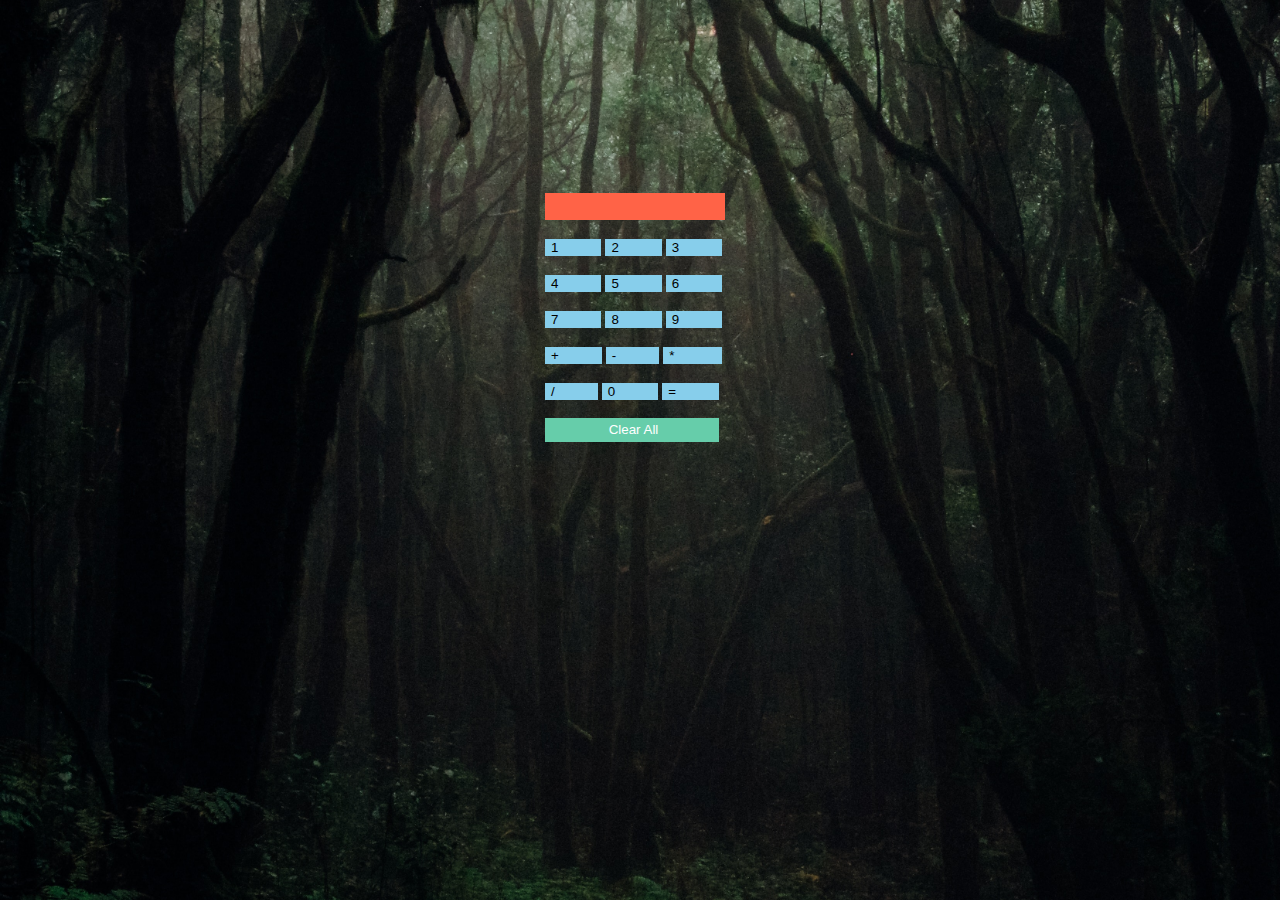
<file: index.html>
<!DOCTYPE html>
<html lang="en">
<head>
    <meta charset="UTF-8">
    <meta name="viewport" content="width=device-width, initial-scale=1.0">
    <title>Document</title>
    <link rel="stylesheet" href="style.css">
</head>
<body>

    <div class="styleform">
        <form name="form">
        <input type="text" name="answer"><br></br>
        <input type="button" value="1" onclick="form.answer.value += '1' ">
        <input type="button" value="2" onclick="form.answer.value += '2' ">
        <input type="button" value="3" onclick="form.answer.value += '3' ">
        <br></br>
        <input type="button" value="4" onclick="form.answer.value += '4' ">
        <input type="button" value="5" onclick="form.answer.value += '5' ">
        <input type="button" value="6" onclick="form.answer.value += '6' ">
        <br></br>
        <input type="button" value="7" onclick="form.answer.value += '7' ">
        <input type="button" value="8" onclick="form.answer.value += '8' ">
        <input type="button" value="9" onclick="form.answer.value += '9' ">
        <br></br>
        <input type="button" value="+" onclick="form.answer.value += '+' ">
        <input type="button" value="-" onclick="form.answer.value += '-' ">
        <input type="button" value="*" onclick="form.answer.value += '*' " id="mul">
        <br></br>

        <input type="button" value="/" onclick="form.answer.value += '/' ">
        <input type="button" value="0" onclick="form.answer.value += '0' ">
        <input type="button" value="=" onclick="form.answer.value  = eval(form.answer.value) ">
        <br></br>

        <input type="button" value="Clear All" onclick="form.answer.value='' " id="clear">
        
        </form>
    </div>
 </body>
</html>
</file>
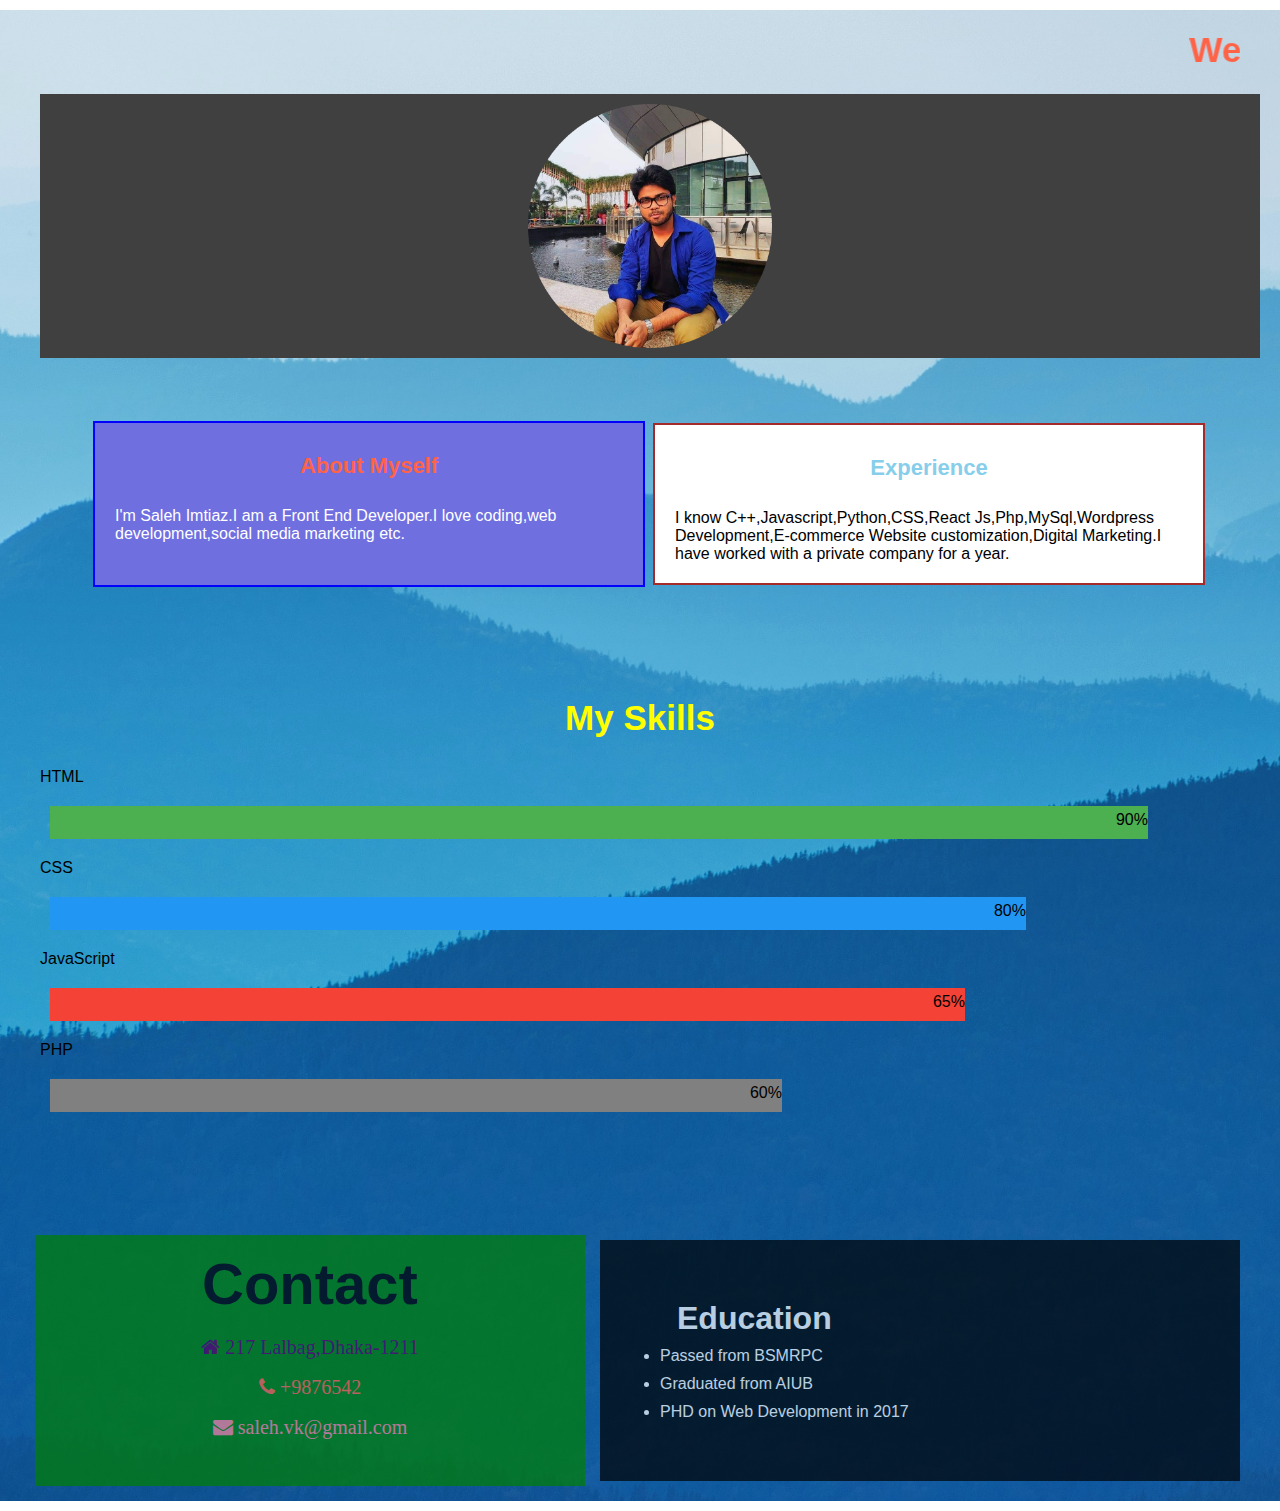
<file: about.html>
<!DOCTYPE html>
<html lang="en">
<head>
    <meta charset="UTF-8">
    <meta name="viewport" content="width=device-width, initial-scale=1.0">
    <title>About Me</title>
    <link rel="stylesheet" href="about.css">
    <link rel="stylesheet" href="https://cdnjs.cloudflare.com/ajax/libs/font-awesome/4.7.0/css/font-awesome.min.css">
 </head>
<body>
    <section class="maq">
    <marquee>Welcome to my Personal Portfolio</marquee>
    </section>

    <div class="container">
        <section class="image">
             <image src="saleh.png" alt="saleh" width="20%"> 
 
            </section>
 

            <section class="biodata">

                <section class="bio">
                    <h1>About Myself</h1><br>
                    I'm Saleh Imtiaz.I am a Front End Developer.I love coding,web development,social media marketing etc.
                </section>

                <section class="experience">
                     <h1>Experience </h1><br>
                    I know C++,Javascript,Python,CSS,React Js,Php,MySql,Wordpress Development,E-commerce Website customization,Digital Marketing.I have worked with a private company for a year.
                </section>
            </section>
             <br>
                
             
           <div class="text">
            <h1>My Skills</h1>
           </div> 

            <p>HTML</p>
            <section class="container1">
              <section class="skills html">90%</section>
              </section>
            
            <p>CSS</p>
            <section class="container1">
              <section class="skills css">80%</section>
              </section>
            
            <p>JavaScript</p>
            <section class="container1">
              <section class="skills js">65%</section>
              </section>
            
            <p>PHP</p>
            <section class="container1">
              <section class="skills php">60%</section>
              </section><br>

              <section class="contact">
                  <section class="info">
                     

                <h1>Contact</h1>
                <i class="fa fa-home" style="font-size:20px;color:rgb(86, 0, 94)"> 217 Lalbag,Dhaka-1211</i><br>
                <i class="fa fa-phone" style="font-size:20px;color:tomato"> +9876542</i><br>
                <i class="fa fa-envelope" style="font-size:20px;color:rgb(247, 133, 152)"> saleh.vk@gmail.com</i>
                
              
              </section>
              <section class="education">
                           <h1>Education</h1>
                         <li>Passed from BSMRPC</li>
                         <li>Graduated from AIUB</li>
                         <li>PHD on Web Development in 2017</li>
               </section>
              </section>
              </section>
                

         
         
        
 </body>
</html>
</file>
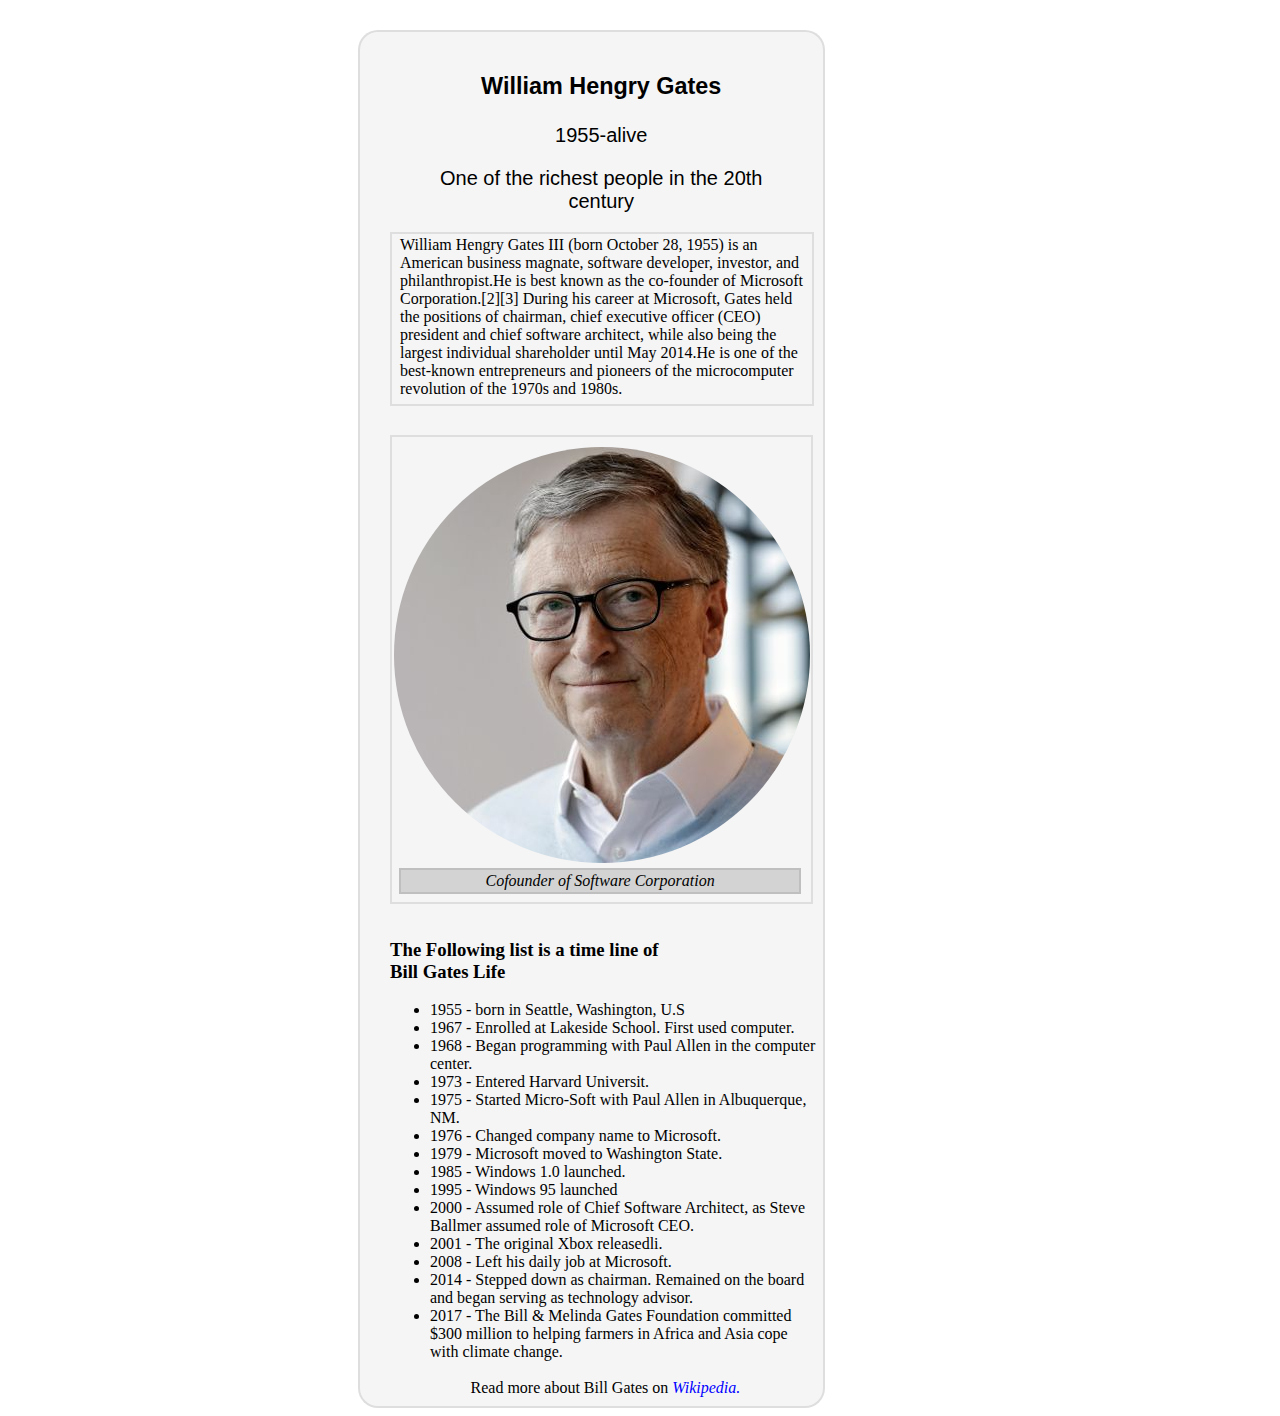
<file: gym.html>
<!DOCTYPE html>
<html lang="en">
<head>
    <meta charset="UTF-8">
    <meta name="viewport" content="width=device-width, initial-scale=1.0">
    <title>My Tribute Page to Bill Gates</title>
    <link rel="stylesheet" href="salezz.css">
</head>
<body>
    <div class="container">
        <div class="header">
            <h3> William Hengry Gates</h3>
            <p>1955-alive</p>
            One of the richest people in the 20th<br> century
       </div>
          <div class="box">
          <p>William Hengry Gates III (born October 28, 1955) is an<br> American business magnate, software developer, investor, and<br> philanthropist.He is best known as the co-founder of Microsoft<br> Corporation.[2][3] During his career at Microsoft, Gates held<br> the positions of chairman, chief executive officer (CEO)<br> president and chief software architect, while also being the<br> largest individual shareholder until May 2014.He is one of the<br> best-known entrepreneurs and pioneers of the microcomputer<br> revolution of the 1970s and 1980s.</p>  
            </div>
            
        <div class="box1">
            <img src="BillGates1.jpg" alt="">
               <p>Cofounder of Software Corporation</p>
        </div>

               <div class="text">
               <h3> The Following list is a time line of<br> Bill Gates Life</h3>
               <ul class="b">
              <li>1955 - born in Seattle, Washington, U.S</li>
              <li>1967 - Enrolled at Lakeside School. First used computer.</li>
              <li>1968 - Began programming with Paul Allen in the computer<br> center.</li>
              <li>1973 - Entered Harvard Universit.</li>
              <li>1975 - Started Micro-Soft with Paul Allen in Albuquerque,<br>NM.</li>
              <li>1976 - Changed company name to Microsoft.</li>
              <li>1979 - Microsoft moved to Washington State.</li>
              <li>1985 - Windows 1.0 launched.</li>
              <li>1995 - Windows 95 launched</li>
              <li>2000 - Assumed role of Chief Software Architect, as Steve<br> Ballmer assumed role of Microsoft CEO.</li>
              <li>2001 - The original Xbox releasedli.</li>
              <li>2008 - Left his daily job at Microsoft.</li>
              <li>2014 - Stepped down as chairman. Remained on the board<br> and began serving as technology advisor.</li>
              <li>2017 - The Bill & Melinda Gates Foundation committed<br> $300 million to helping farmers in Africa and Asia cope<br> with climate change.</li>
               <br>
               <div class="text2">
              Read more about Bill Gates on <span>Wikipedia.</span>
            </div>

             
      
        
</body>
</html>
</file>
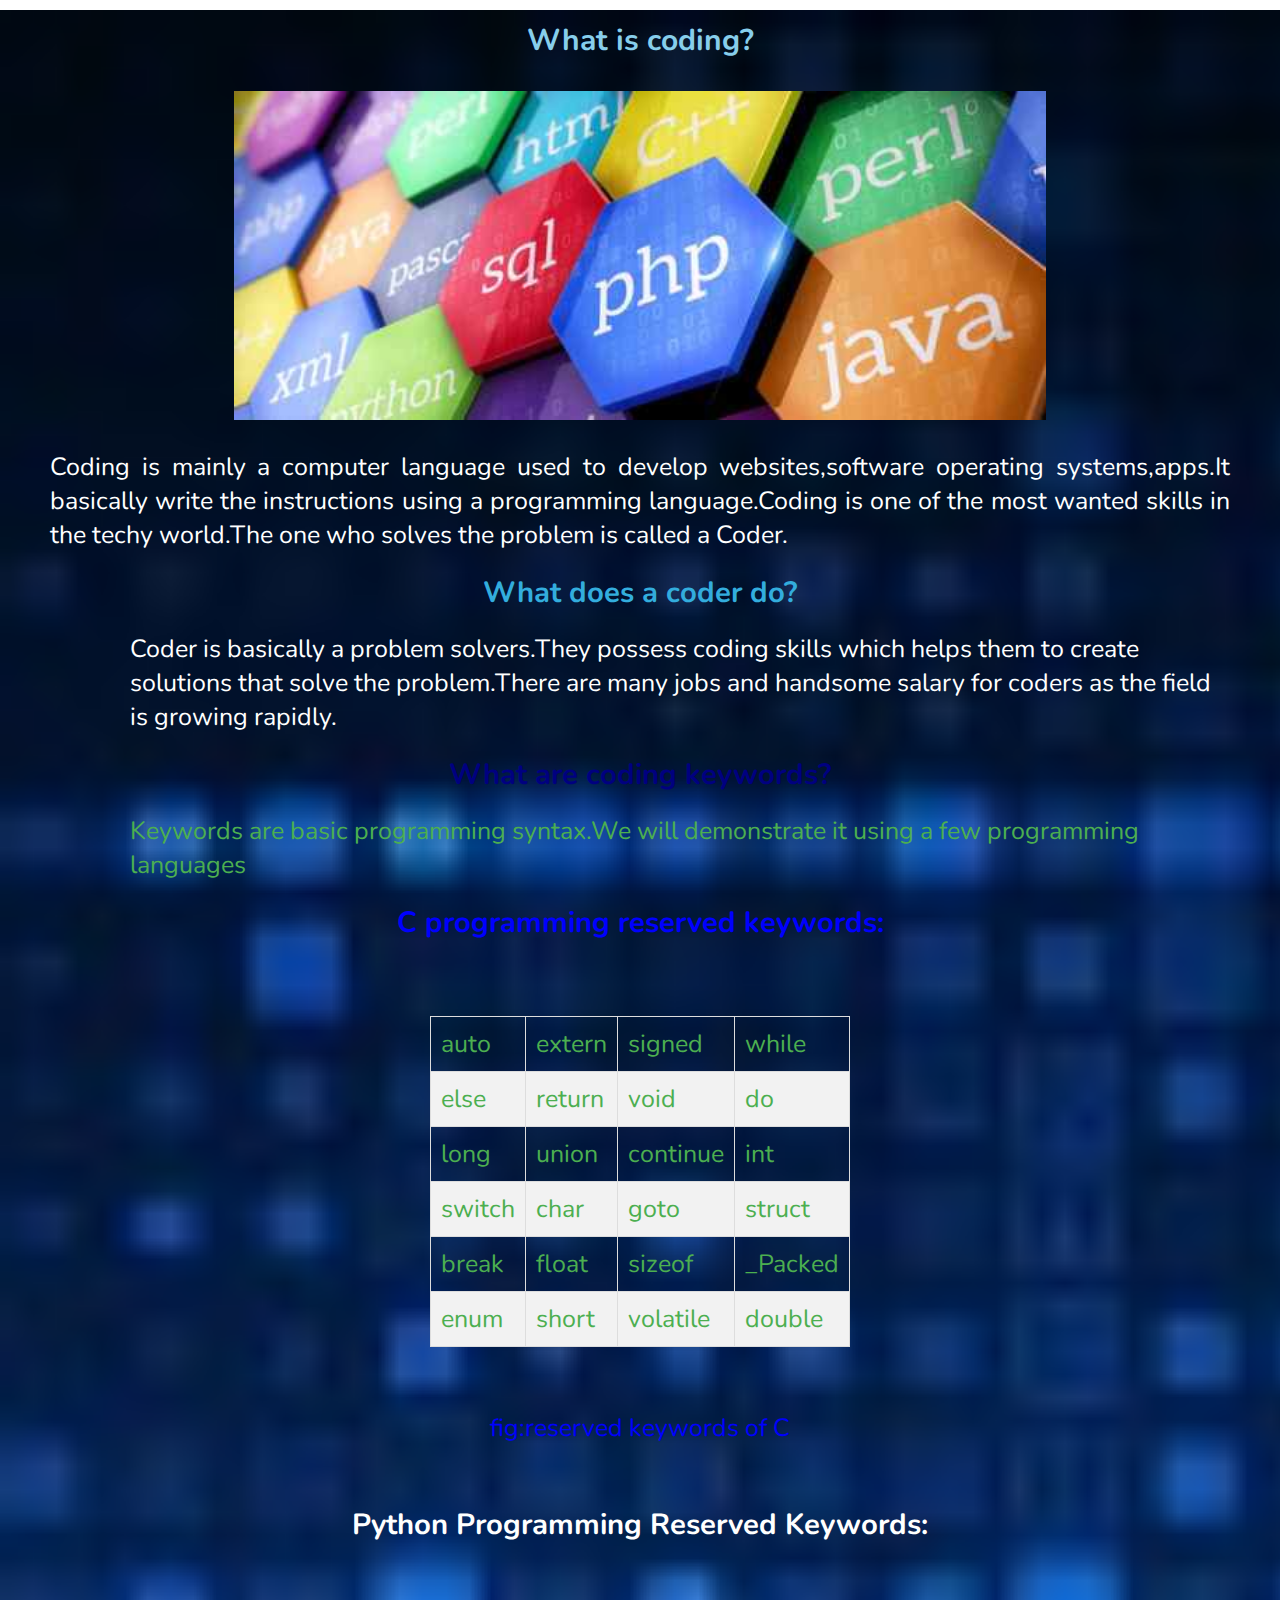
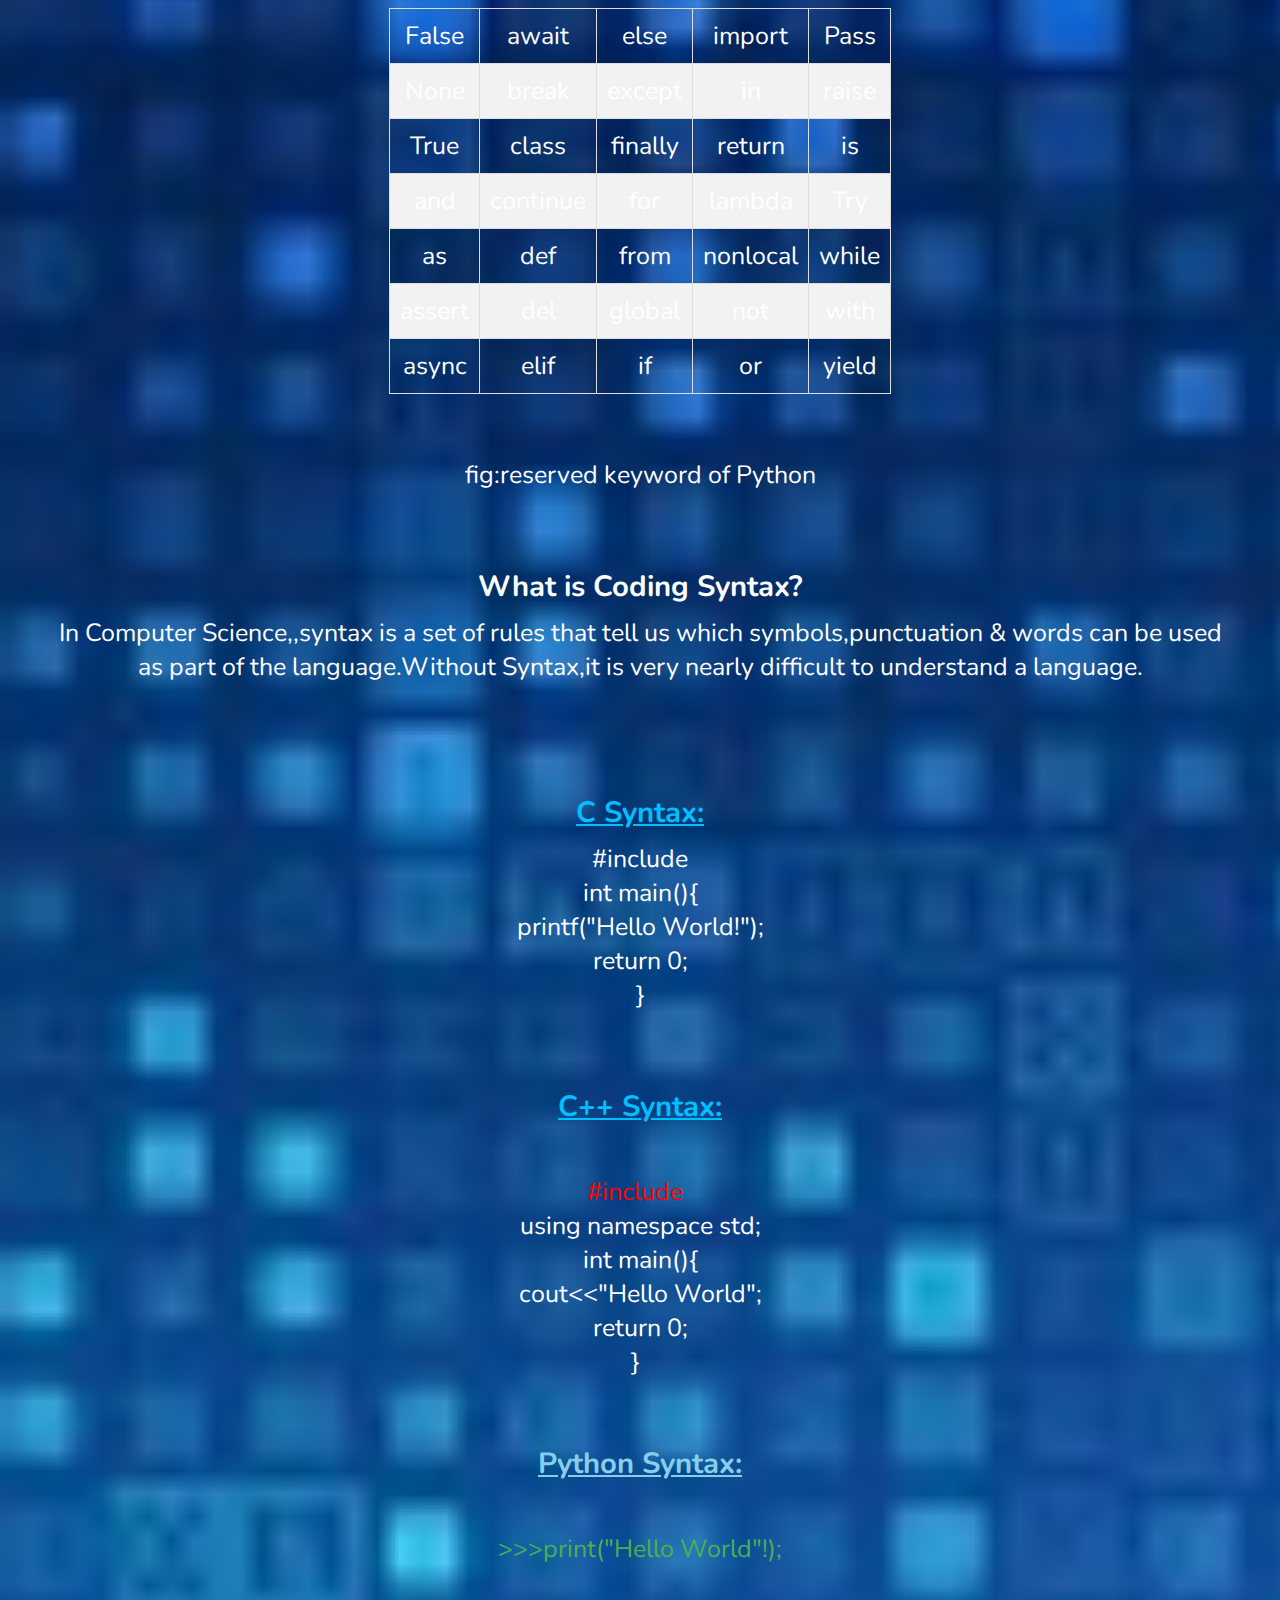
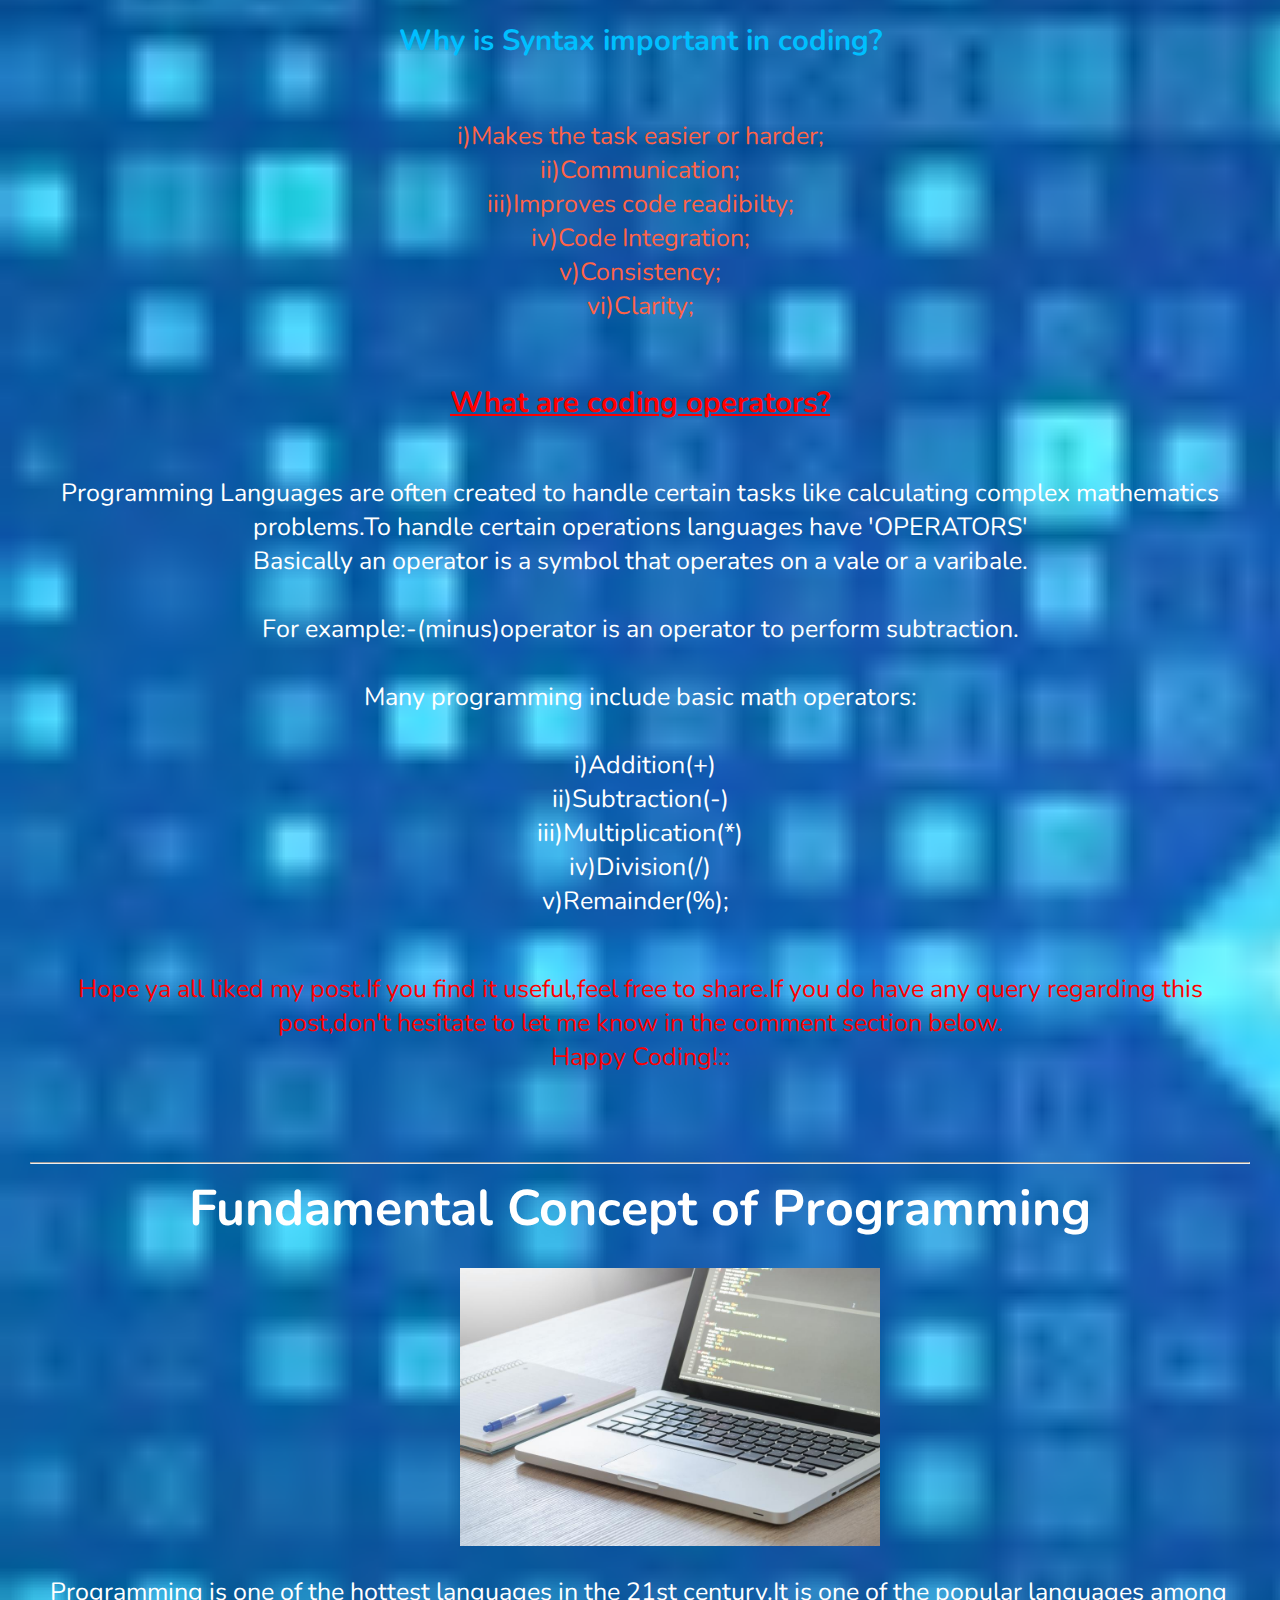
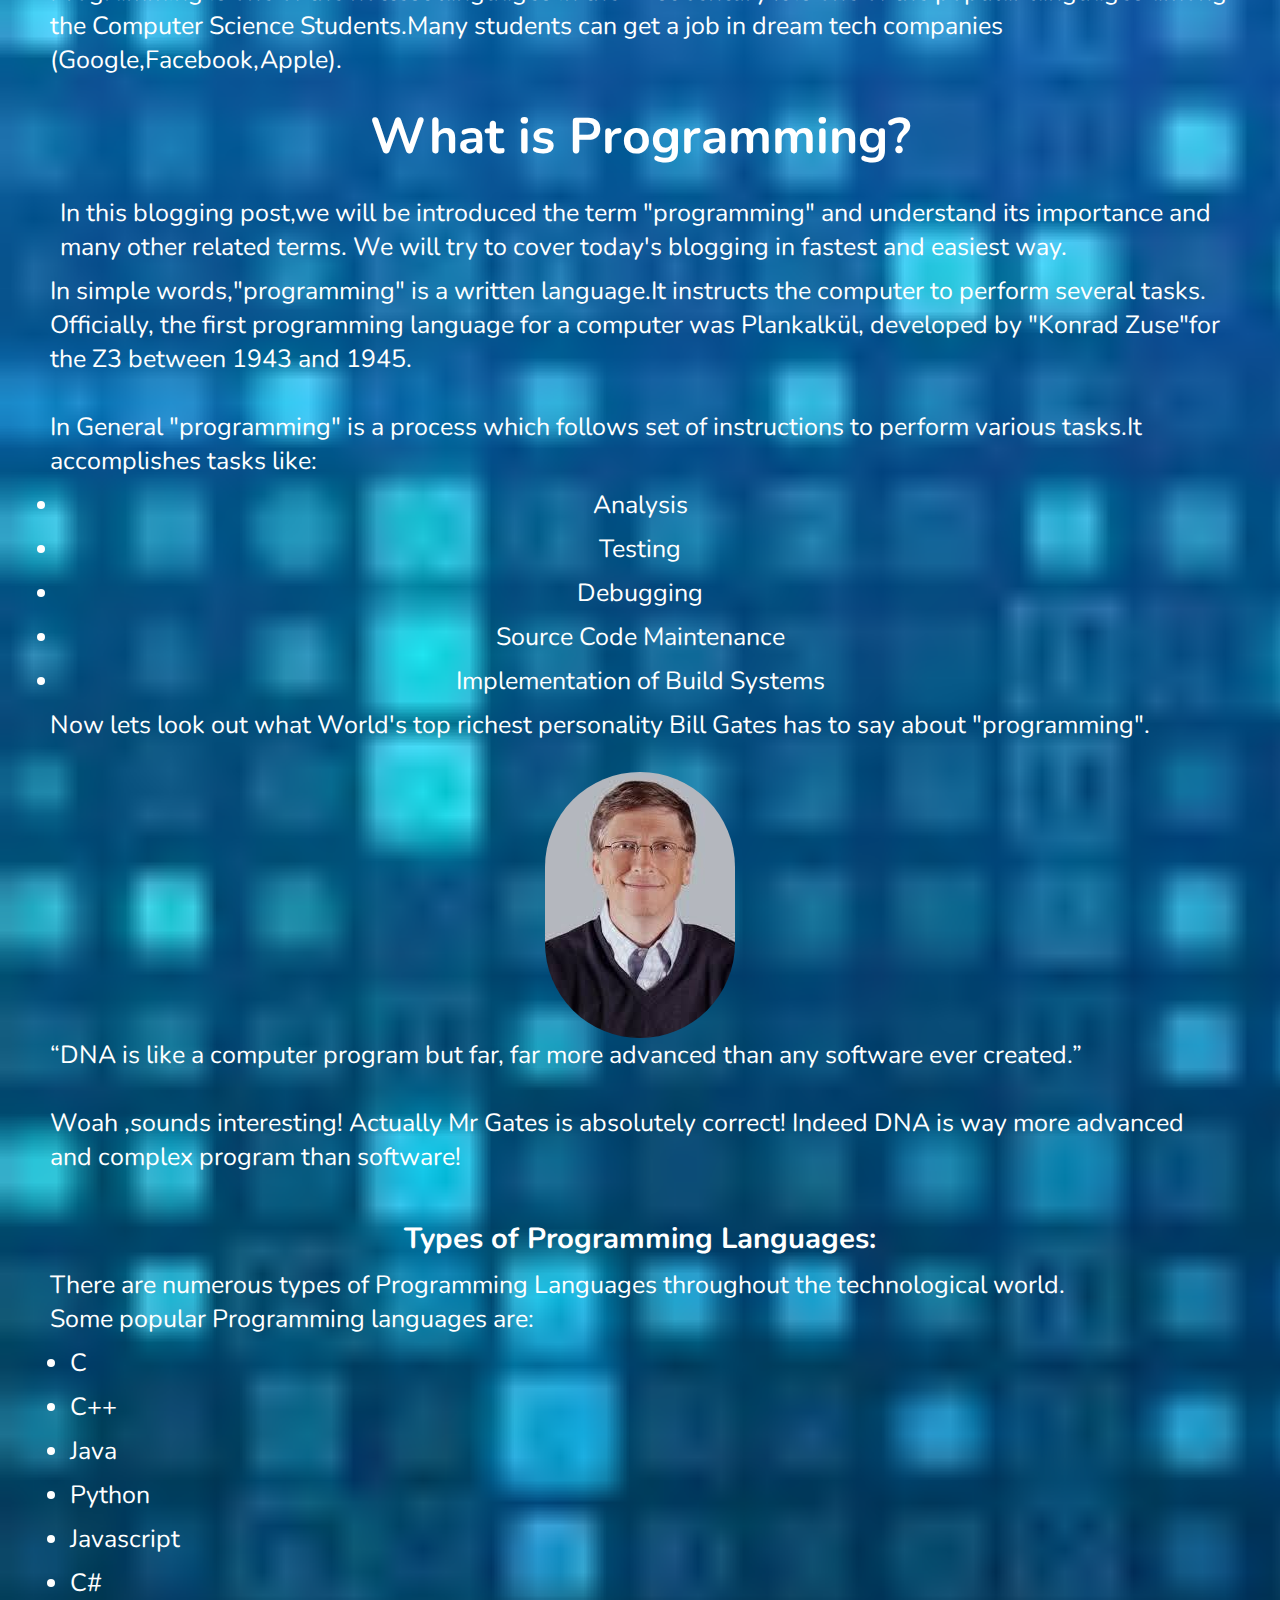
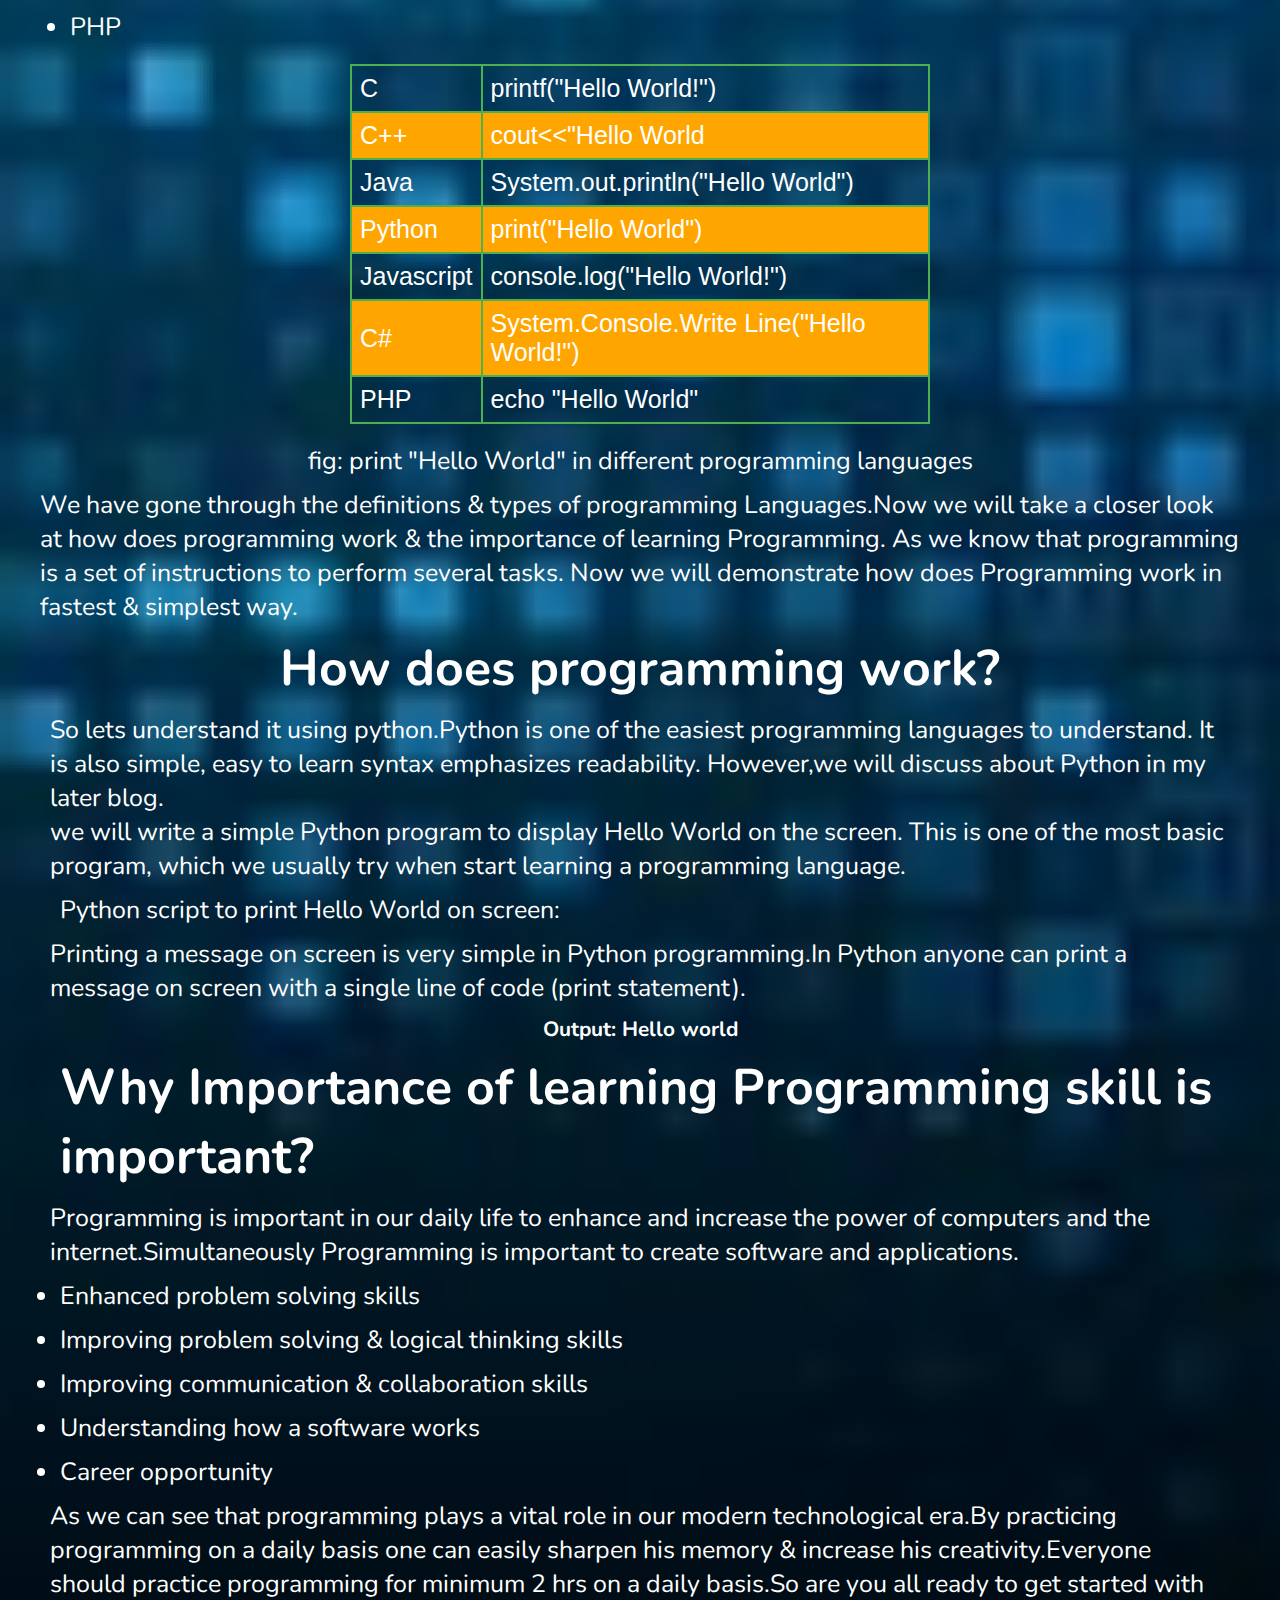
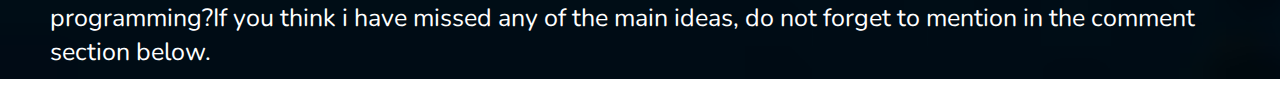
<file: post.html>
<!DOCTYPE html>
<html lang="en">
<head>
    <meta charset="UTF-8">
    <meta name="viewport" content="width=device-width, initial-scale=1.0">
    <title>Coding Blog Post</title>
    <link rel="stylesheet" href="post.css">
    <link rel="preconnect" href="https://fonts.gstatic.com">
<link href="https://fonts.googleapis.com/css2?family=Nunito:wght@300&display=swap" rel="stylesheet">
</head>
<body>

    <section class="coding">
        <section class="js">
            <h1>What is coding?</h1>
         <section class="image">
            <img src="languages.jpg" width="70%">
         </section>
         </section>
         <section class="text">
         <p>Coding is mainly a computer language used to develop websites,software operating systems,apps.It basically write the instructions using a programming language.Coding is one of the most wanted skills in the techy world.The one who solves the problem is called a Coder.</p>
         </section>
         <section class="text1">
             <h3>What does a coder do?</h3>
             <p>Coder is basically a problem solvers.They possess coding skills which helps them to create solutions that solve the problem.There are many jobs and handsome salary for coders as the field is growing rapidly.</p>
             </section>
             <section class="text2">
                <h3> What are coding keywords?</h3>
                <p>Keywords are basic programming syntax.We will demonstrate it using a few programming languages</p>
              
           </section>
           <section class="text3">
               <h3>C programming reserved keywords:</h3><br>
               <table id="C">
              
                <tr>
                  <td>auto</td>
                  <td>extern</td>
                  <td>signed</td>
                  <td>while</td>
                </tr>
                <tr>
                  <td>else</td>
                  <td>return</td>
                  <td>void</td>
                  <td>do</td>
                </tr>
                <tr>
                  <td>long</td>
                  <td>union</td>
                  <td>continue</td>
                  <td>int</td>
                </tr>
                <tr>
                  <td>switch</td>
                  <td>char</td>
                  <td>goto</td>
                  <td>struct</td>
                </tr>
                <tr>
                  <td>break</td>
                  <td>float</td>
                  <td>sizeof</td>
                  <td>_Packed</td>
                </tr>
                <tr>
                  <td>enum</td>
                  <td>short</td>
                  <td>volatile</td>
                  <td>double</td>
                </tr>
               
              </table><br>
              <center style="color:blue">fig:reserved keywords of C</center><br>
                

           </section>
           <section class="text4">
               <h3>Python Programming Reserved Keywords:</h3><br>
               <table id="python">
              
                <tr>
                  <td>False</td>
                  <td>await</td>
                  <td>else</td>
                  <td>import</td>
                  <td>Pass</td>
                </tr>
                <tr>
                  <td>None</td>
                  <td>break</td>
                  <td>except</td>
                  <td>in</td>
                  <td>raise</td>
                </tr>
                <tr>
                  <td>True</td>
                  <td>class</td>
                  <td>finally</td>
                  <td>return</td>
                  <td>is</td>
                </tr>
                <tr>
                  <td>and</td>
                  <td>continue</td>
                  <td>for</td>
                  <td>lambda</td>
                  <td>Try</td>
                </tr>
                <tr>
                  <td>as</td>
                  <td>def</td>
                  <td>from</td>
                  <td>nonlocal</td>
                  <td>while</td>
                </tr>
                <tr>
                  <td>assert</td>
                  <td>del</td>
                  <td>global</td>
                  <td>not</td>
                  <td>with</td>
                </tr>
                <td>async</td>
                <td>elif</td>
                <td>if</td>
                <td>or</td>
                <td>yield</td>
                </table><br>
               <center style="color:white"> fig:reserved keyword of Python</center><br>
            </section>
            <section class="syntax1">
              <h3>What is Coding Syntax?</h3>
              <p>In Computer Science,,syntax is a set of rules that tell us which symbols,punctuation & words can be used as part of the language.Without Syntax,it is very nearly difficult to understand a language.</p>
            </section><br>
            <section class="syntax2"><br>
              <h3>C Syntax:</h3>
              <p>
                #include <br>
                 int main(){ <br>
                   printf("Hello World!"); <br>
                   return 0; <br>
                 }
              </p>
            </section><br>
            <section class="syntax3">
              <h3>C++ Syntax:</h3><br>
              <p>
                #include<iostream> <br>
                using namespace std; <br>

                int main(){  <br>
                cout<<"Hello World"; <br>

                return 0; <br>
                }


               </p>
            </section><br>
            <section class="syntax4">
              <h3>Python Syntax:</h3><br>
              <p>
                >>>print("Hello World"!);
              </p>
            </section><br>
            <section class="syntax5">
              <h3>Why is Syntax important in coding?</h3><br>
              <p>
                i)Makes the task easier or harder;<br>
                ii)Communication;<br>
                iii)Improves code readibilty;<br>
                iv)Code Integration;<br>
                v)Consistency;<br>
                vi)Clarity;
              </p>

            </section><br>
            <section class="syntax6">
              <h3>What are coding operators?</h3><br>
              <p>Programming Languages are often created to handle certain tasks like calculating complex mathematics problems.To handle certain operations languages  have 'OPERATORS'<br>Basically an operator is a symbol that operates on a vale or a varibale.<br><br>For example:-(minus)operator is an operator to perform subtraction.<br><br>Many programming include basic math operators:<br><br> 
              <span>i)Addition(+)<br>
             ii)Subtraction(-)<br>
            iii)Multiplication(*)<br>
            iv)Division(/)<br>
            v)Remainder(%);</span>
             </p>
            </section><br>

            <section class="footer">
              <p>Hope ya all liked my post.If you find it useful,feel free to share.If you do have any query regarding this post,don't hesitate to let me know in the comment section below.<br>Happy Coding!::</p>
            </section>


            </section>
            <br><br>
            <hr>
            
            <section class="saleh">
              <section class="saleh1">
                <h1>Fundamental Concept of Programming</h1>
                <section class="images">
                <img src="basicscoding.jpg" width="50%"><br>
                </section>
                <p>Programming is one of the hottest  languages in the 21st century.It is one of the popular languages among the Computer Science Students.Many students can get a job in dream tech companies (Google,Facebook,Apple).</p>
               </section>
               <section class="saleh2">
                 <section class="saleh3">
                 <h1>What is Programming?</h1>
                 <p>In this blogging post,we will be introduced the term "programming" and understand its importance and many other related terms. We will try to cover today's blogging in fastest and easiest way.</p>
                 In simple words,"programming" is a written language.It instructs the computer to perform several tasks.
                 Officially, the first programming language for a computer was Plankalkül, developed by "Konrad Zuse"for the Z3 between 1943 and 1945.
                 <br><br>In General "programming" is a process which follows set of instructions to perform various tasks.It accomplishes tasks like:
                 
                 <li>Analysis</li>
                  <li>Testing</li>
                  <li>Debugging</li>
                  <li>Source Code Maintenance</li>
                  <li>Implementation of Build Systems</li>
                  Now lets look out what World's top richest personality Bill Gates has to say about "programming".
                 </section>
                 <section class="images5">
                   <img src="gates1.jpg" > 
                   <p>“DNA is like a computer program but far, far more advanced than any software ever created.”</p><br>
                   Woah ,sounds interesting! Actually Mr Gates is absolutely correct! Indeed DNA is way more advanced and complex program than software!<br><br>
                 </section>
                 <section class="heading">
                   <h3>Types of Programming Languages:</h3>
                   There are numerous types of Programming Languages throughout the technological world.<br>
                   Some popular Programming languages are:
                    <ul>
                  
                   <li>C</li>
                   <li>C++</li>
                   <li>Java</li>
                   <li>Python</li>
                   <li>Javascript</li>
                   <li>C#</li>
                   <li>PHP</li></ul>
                  </section>
                  <table id="codingphase">
                         
                        
                      <tr>
                        <td>C</td>
                        <td>printf("Hello World!")</td>
                       </tr>
                      <tr>
                        <td>C++</td>
                        <td>cout<<"Hello World</td>
                       </tr>
                      <tr>
                        <td>Java</td>
                        <td>System.out.println("Hello World")</td>
                       </tr>
                      <tr>
                        <td>Python</td>
                        <td>print("Hello World")</td>
                       </tr>
                      <tr>
                        <td>Javascript</td>
                        <td>console.log("Hello World!")</td>
                       </tr>
                      <tr>
                        <td>C#</td>
                        <td> System.Console.Write Line("Hello World!")</td>
                       </tr>
                      <tr>
                        <td>PHP</td>
                        <td>echo "Hello World"</td>
                       </tr>
                        
                    </table>
                    <center>fig: print "Hello World" in different programming languages</center>

                    We have gone through the definitions & types of programming Languages.Now we will take a closer look at how does programming work & the importance of  learning Programming.
                           As we know that programming is a set of instructions to perform several tasks. Now we will demonstrate how does Programming work in fastest & simplest way.
                           <section class="para">
                         <h1>How does programming work?</h1>
                         So lets understand it using python.Python is one of the easiest programming languages to understand. It is also simple, easy to learn syntax emphasizes readability. However,we will discuss about Python in my later blog. <br>
                         we will write a simple Python program to display Hello World on the screen. This is one of the most basic program, which we usually try when start learning a programming language.<br>
                         <p>Python script to print Hello World on screen:</p>
                         Printing a message on screen is very simple in Python programming.In Python anyone can print a message on screen with a single line of code (print statement).
                         <h5> Output: Hello world</h5>
                        </section>
                        <section class="importance">
                          <h1> Why Importance of learning Programming skill is important?</h1>
                          Programming is important in our daily life to enhance and increase the power of computers and the internet.Simultaneously Programming is important to create software and applications.
                          <li>Enhanced problem solving skills</li>
                           <li>Improving problem solving & logical thinking skills</li>
                          <li>Improving communication & collaboration skills</li>
                          <li>Understanding how a software works</li>
                          <li>Career opportunity</li>
                          As we can see that programming plays a vital role in our modern technological era.By practicing programming on a daily basis one can easily  sharpen his memory & increase his creativity.Everyone should practice programming for minimum 2 hrs on a daily basis.So are you all ready to get started with programming?If you think  i have missed any of the main ideas, do not forget to mention  in the comment section below.
                        </section>

                    </section>
              </section>

          
               
          
 

        
 
      
</body>
</html>
</file>
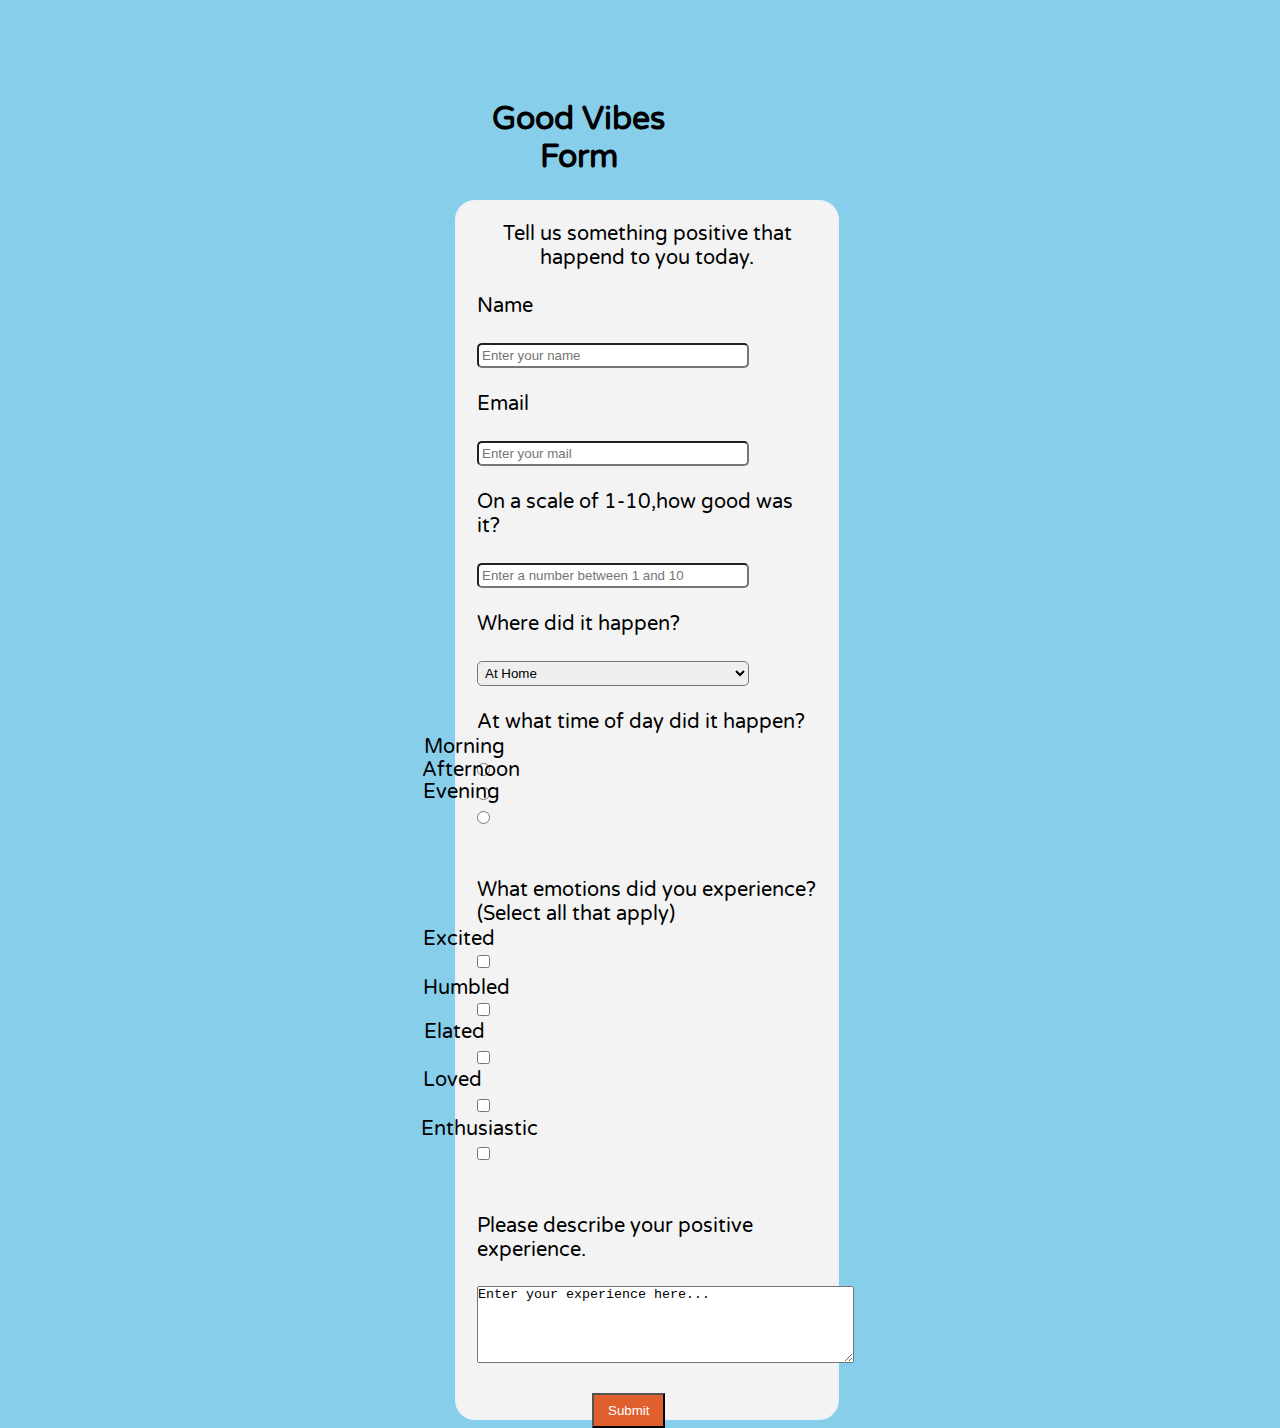
<file: saleh1.html>
<!DOCTYPE html>
 <html lang="en">
 <head>
     <meta charset="UTF-8">
     <meta name="viewport" content="width=device-width, initial-scale=1.0">
     <title>Good Vibes Form</title>
     <link rel="stylesheet" href="saleh1.css">
     <link href="https://fonts.googleapis.com/css2?family=Varela+Round&display=swap" rel="stylesheet">
 </head>
 <body>
       
      <center><h1>Good Vibes<br>Form</h1></center>

      <div class="box">
        <form>
           <center> Tell us something positive that happend to you today.<br><br></center>
            <label for="name">Name</label><br><br>
            <input type="text" name=name id="" placeholder="Enter your name"><br><br>

            <label for="email">Email</label><br><br>
            <input type="text" name=email id="" placeholder="Enter your mail"><br><br>

            On a scale of 1-10,how good was it?<br><br>
            <input type="digit" name=digit id="" placeholder="Enter a number between 1 and 10"><br><br>

            Where did it happen?<br><br>
             <select id="Home stuffs" name="stuffs">
              <option value="at home">At Home</option>
              <option value="on my commute">On my Commute</option>
              <option value="at work">At Work</option>
              <option value="on the street">On the Street</option>
              <option value="other">Other</option>
            </select><br><br>

            At what time of day did it happen?<br><br>

            <input type="radio" id="morning" name="sunrise"  value="morning">
            <label for="morning">Morning</label>

            <input type="radio" id="afternoon" name="sunshine" value="afternoon">
            <label for="afternoon">Afternoon</label>

            <input type="radio" id="evening" name="sunset" value="evening">
            <label for="evening">Evening</label><br><br>

            What emotions did you experience?<br>(Select all that apply)<br><br>

           <input type="checkbox" id="feelings1" name="feelings1" value="excited">
           <label for="excited">Excited</label><br>

           <input type="checkbox" id="feelings2" name="feelings2" value="excited">
           <label for="humbled"> Humbled</label><br>

           <input type="checkbox" id="feelings3" name="feelings3" value="humbled">
          <label for="elated"> Elated</label><br>

          <input type="checkbox" id="feelings4" name="feelings4" value="Loved">
          <label for="loved">Loved</label><br>

          <input type="checkbox" id="feelings5" name="feelings" value="enthusiastic">
          <label for="enthusiastic">Enthusiastic</label><br><br>

          Please describe your positive experience.<br><br>
          <textarea name="message" rows="5" cols="45">Enter your experience here...</textarea><br><br>


          <input type="submit">

          
         </form>

          </div>

     
 </body>
 </html>
</file>
<file: style.css>
body{
      background-image:url('forest.jpg');
     background-repeat:no-repeat;
     background-position:center;
     background-size:cover;
 }

 .styleform {
      
     width:190px;
     height:270px;
     margin:192px auto;
     border:1px solid transparent;
  }
  #clear{

    width:174px;
    padding:4px;
    padding-bottom:5px;
    padding-top:4px;
    padding-right:1px;
    text-align:center;
    color:white;
    border:none;
    background:mediumaquamarine;
  }
  #clear:hover{
      background:mediumpurple;
      cursor:pointer;
  }

  input[type="text"]{
      
    width:168px;
    padding:6px;
    background:tomato;
    border:none;
    color:white;
  }

  input[type="text"]:hover{
      background:greenyellow;
  }

  input[type="button"]{

    padding-right:43px;
    background:skyblue;
    border:none;
  }

input[type="button"]:hover{

    background:orange;
     

   }
  #mul{

    padding-right:48px;
  }
</file>
<file: about.css>
*{
     margin:0;
     padding:0;
     box-sizing:border-box;
 
 }
  
 body{
     background:url('blue hill.jpg');
     background-size:cover;
     background-position:center;
     background-repeat:no-repeat;

     font-family: 'Noto Sans', sans-serif;

 

 }
  
 
.image{

    display:flex;
    width:100%;
    justify-content:center;
    margin-top:10px;
    background:#404040;



 }
 .maq marquee{
     font-size:35px;
     color:tomato;
     font-weight:900;
  }
  
  .biodata{
    display:flex;
    width:100%;
    padding:50px;
   
 }
 .bio{
     border:2px solid blue;
     padding:20px;
     background:rgb(111, 111, 223);
     color:white;
     flex:1;
     margin:3px;


 }
 .bio h1{
     color:tomato;
     font-size:22px;
     text-align:center;
 }

 .experience{

    border:2px solid brown;
    background:white;
    color:black;
    padding:20px;
    flex:1;
    margin:5px;
 }
 .experience h1{
     color:skyblue;
     font-size:22px;
     text-align:center;
 }

 
 
 * {
     box-sizing: border-box;
     padding:0;
    margin:10px;}
 .text h1{
     text-align:center;
     font-size:35px;
     color:yellow;
 }

.container1 {
  width: 100%;
  display:inline;
       
 }
 .text h1{
     margin:30px;
 }
 .skills{
     padding-top:5px;
     padding-bottom:10px;
     text-align:right;
 }

.html {width: 90%; background-color: #4CAF50;}
.css {width: 80%; background-color: #2196F3;}
.js {width: 75%; background-color: #f44336;}
.php {width: 60%; background-color: #808080;}

.contact{

    display:flex;
    width:100%;
     flex-direction:flex-end;
    margin:auto;
    margin-top:80px;
    opacity:0.7;
   

}
.info{
     background:green;
    padding:5px;
    flex:3;
    margin:5px;
    text-align:center;
    font-size:29px;
     
}
.education {

     background:black;
    color:white;
     flex:3;
    width:auto;
    padding:50px;
           }
         .education h1{
             
            margin-left:5%;
         }
         .container1{
             display:flex;
             width:100%;
         }

 

@media (max-width:767px){
    .biodata{
        display:flex;
        flex-direction:column;
        font-size:3vw;
     }
     .bio{
         display:flex;
         flex-direction:column;
         word-wrap:break-word;
     }
     .container1{
         display:flex;
         flex-direction:column;
      }
      .contact{
          display:flex;
          flex-direction:column;
      }
      .bio h1{
           margin:auto;
          width:auto;
       }
      .experience{

            line-height:20px;
           width:100%;
           margin:auto;
           display:flex;
           flex-direction:column;
           word-wrap:break-word;
      }
     .experience h1{

         width:auto;
          margin:auto;
  
     }
 
       
       .skills{
           line-height:35px;
       }
       .education{
           word-wrap:break-word;
           width:auto;
           margin:auto;
       }
    }
</file>
<file: salezz.css>
.container{

    border:2px solid rgba(0, 0, 0, 0.096);
  padding:200px;
  border-radius:20px;
  width:5%;
  margin-left:350px;
  margin-right:150px;
  margin-top:30px;
  padding-bottom:1000px;
  background-color:whitesmoke;
  }

  .header{
        
    font-size:20px;
    position:absolute;
    top:50px;
    left:440px;
    text-align:center;
    font-family:Impact, Charcoal, sans-serif;
  }

  .box{
    border:2px solid rgba(0, 0, 0, 0.096);
    padding:70px;
    padding-left:190px; 
    padding-right:230px;
    margin-left:-170px;
    padding-top:100px;
    }

    .box p{

      position:absolute;
      top:220px;
      left:400px;
    }


     .box1{
         
      position:absolute;
      top:430px;
      left:385px;
      border:2px solid rgba(0, 0, 0, 0.096);
      padding:10px;
      margin:5px;
      padding-right:1px;
      padding-bottom:35px;
       padding-left:2px;
      

     }

     .box1 img{
         
      border-radius:250px;
      
     }
 
      
      
     .box1 p{
         
      border:2px solid rgba(0, 0, 0, 0.096);
       text-align:center;
      font-style:italic;
      background-color:rgba(0, 0, 0, 0.137);
      padding:2px;
      position:absolute;
      top:415px;
      right:10px;
      width:94%;

       }
   .text{

       position:absolute;
       top:920px;
       left:390px;
   }

   .text2 {
        
    position:absolute;
    right:75px;

    
   }
   span{
      
    color:blue;
    font-style:italic;
   }
</file>
<file: post.css>
*{
    margin:0;
    padding:0;
    box-sizing:border-box;
    color:white;
 }
body{
    background:url('coding55.jpg');
    background-repeat:no-repeat;
    background-size:cover;
    background-position:center;
     font-family: 'Nunito', sans-serif;
     font-size:25px;

 }
 .js h1{
     display:flex;
     justify-content:center;
     font-size:30px;
     margin:10px;
     color:skyblue;
  }
 .image{
     display:flex;
     justify-content:center;
     margin:20px;
   } 
   .text p{
        
    display:flex;
    text-align:center;
    text-align:justify;
    }
    
   .text1 h3{
        display:flex;
        justify-content:center;
        margin:20px;
        color:rgb(51, 173, 221);
   
    }
    
    .text1 p{
        margin-left:90px;
        color:white;
 
    }
    .text2 h3{
         
        display:flex;
        justify-content:center;
        margin:20px;
        color:navy;
    }
    .text2 p{
        display:flex;
        justify-content:center;
        margin-left:90px;
        color:#4CAF50
 
     }
     .text3 h3{
         display:flex;
         justify-content:center;
         margin:20px;
         color:blue;
     }
     #C {
         border-collapse: collapse;
        justify-content:center;
        display:flex;
              }
      
      #C td, #C th {
        border: 1px solid #ddd;
        padding:10px;
        color:#4CAF50
        }
      
      #C tr:nth-child(even){background-color: #f2f2f2;}
      
      #C tr:hover {
          background-color:skyblue;
          color:pink;
    }
      
      #C th {
        background:rgb(68, 68, 80);
        padding-top: 12px;
        padding-bottom: 12px;
        text-align: center;
        background-color: #4CAF50;
        color: white;
       }
       .text4{
           margin:15px;
           width:auto;
           text-align:center;
           color:tomato;
       }

  
     #python {
         border-collapse: collapse;
         display:flex;
         justify-content:center;
              
         }
      
      #python td, #python th {
        border: 1px solid #ddd;
        padding: 10px;
      }
      
      #python tr:nth-child(even){background-color: #f2f2f2;}
      
      #python tr:hover {background-color: #ddd;}
      
      #python th {
        padding-top: 12px;
        padding-bottom: 12px;
        text-align: center;
        background-color: #4CAF50;
        color: skyblue;
       
    
       }
       
       .text5 h3{
            display:flex;
            justify-content:center;
            color:brown;
        }
        .text5 p{
            margin:15px;
            color:orange;
  
         }
         .syntax1{

             text-align:center;
             padding:5px;
             margin:10px;
           }
           .syntax2 h3{
               margin:5px;
               text-decoration:underline;
               color:deepskyblue;
           }
         .syntax2{
             text-align:center;
             padding:5px;
             margin:5px;
             color:deeppink;
         }
         .syntax3{
             text-align:center;
             padding:5px;
             margin:10px;
         }
         .syntax3 h3{
             margin:5px;
             text-decoration:underline;
             color:deepskyblue;
         }
         .syntax3 p{
             color:red;
         }
         .syntax4{
              
             text-align:center;
             margin:5px;
         }
         .syntax4 h3{
             text-decoration:underline;
             margin:5px;
             color:skyblue;
         }
         .syntax4 p{
             color:#4CAF50;
         }
          .syntax5{
             text-align:center;
          }
          .syntax5 h3{
              color:deepskyblue;
          }
          .syntax5 p{
              padding:5px;
              color:tomato;
              
          }
          .syntax6{
              text-align:center;
          }
          .syntax6 h3{
              text-decoration:underline;
              color:red;
          }
          .syntax6 p{
              color:white;
          }
          .syntax6 span{
              color:white;
          }
          .footer{
              text-align:center;
              
           }
           .footer p{
               color:red;
           }
            
         @media (max-width:480px){

            .coding{
                display:flex;
                flex-direction:column;
                margin:auto;
                justify-content:center;
                width:auto;
                font-size:3vw;
              }
            .text1 h3{
                margin:auto;
                line-height:60px;
                margin-top:20px;
            }
            .text1 p{
                 margin:auto;
                 width:auto;
                 padding:auto;
                 align-items:justify;
                 line-height:40px;
            }
            
            .text2 h3{

                line-height:50px;
                margin-top:10px;
                 display:flex;
                text-align:center;
                            

            }
            .text2 p{
                
                margin:auto;
                line-height:40px;
                padding:auto;
                width:auto;
                align-items:justify;
  
            }
            .text3 h3{

                line-height:50px;
                 display:flex;
                 text-align:center;
                 margin:20px;
            }
            #C{
               margin-left:10px;
              }

              .syntax1 h3{

                  padding:auto;
                    margin:20px;
                }

                .syntax1 p{

                    line-height:100%;
                    font-size:25px;
                     text-align:left;
                     align-items:center;
                     
                     }
                 
            }

            .saleh1 h1{

                display:flex;
                justify-content:center;
            }
            .images{

                margin-left:410px;
                margin-top:15px;
                width:70%;
             } 
            *{
                margin:10px;
                padding:0;
                box-sizing:border-box;
                color:white;
                
            }
                  
            .saleh3 h1{
                display:flex;
                 justify-content:center;
                margin:25px;
             }
             .saleh3 li{
                 text-align:center;
                 width:auto;
                 }
.images5 img{

    display:flex;
    margin:auto;
    border-radius:100px;
    margin-top:30px;
}
.images5 p{
    text-align:left;
    margin:auto;
     
 }
  
.heading h3{
    display:flex;
    justify-content:center;
    margin:10px;
}
 
 
#codingphase {
    font-family: Arial, Helvetica, sans-serif;
    border-collapse: collapse;
    width: 50%;
    display:flex;
    margin:auto;
   }
  
  #codingphase td, #codingphase th {
    border: 2px solid #4CAF50;
    padding: 8px;
  }
  
  #codingphase tr:nth-child(even){background-color: orange;}
  
  #codingphase tr:hover {background-color: #ddd;}
  
  #codingphase th {
    padding-top: 12px;
    padding-bottom: 12px;
    text-align: left;
    background-color: #4CAF50;
    color: white;
  }
  .para h1{
      display:flex;
      justify-content:center;
  }
  .para h5{
       text-align:center;

  }
  .importance h1{
      display:flex;
      justify-content:center;
  }
  @media(max-width:700px){
      .saleh{
          display:flex;
          flex-direction:column;
          justify-content:center;
          width:100%;
          font-size: 3vw;

   
       }
       .images{
            display:flex;
            margin:auto;
            margin-right:10px;

         }
        #codingphase{
            display:flex;
            margin-right:200px;
         }
         .para h1{

            display:flex;
            text-align:center;
              line-height:50px;
             margin:10px;
             margin-right:30px;
  
           }
           .saleh3 p{
                width:auto;
               margin:auto;
               margin-top:10px;
             }
             .importance h1{

                 text-align:left;
                 flex-wrap:nowrap;
               }
  }
</file>
<file: saleh1.css>
*{

    margin:0;
    padding:0;
    box-sizing:border-box;
 }

 body{
      
      font-family:'Varela Round', sans-serif;
      background-color:#87CEEB;
 }
   
 h1{

    position:absolute;
    top:100px;
    right:615px;
 }

 .box{

    border:2px solid #edf2f7;;
    margin-top:200px;
    margin-left:455px;
    border-radius:20px;
    width:30%;
    height:1220px;
    font-size:20px;
    background-color:#f3f3f3;

    :;

    


 }



 form{

    text-align:left;
    margin:20px;
    margin-right:20px;
  
 }

 input[type=text]{
         
       margin-right:200px;
       width:80%;
       border-radius:5px;
       padding:3px;
  }

 input[type=digit],select{

    margin-right:200px;
    width:80%;
    border-radius:5px;
    padding:3px;
 }
 
      
 input[type=radio],select{
     margin-right:500px;
     

 }

 input[type=checkbox]{

      margin-right:500px;
 }

 textarea{

    margin-right:500px;
 }

 input[type=submit]{
     
    text-align:center;
     padding:8px 14px;
    background-color:rgb(223, 95, 45);
    color:white;
    margin-left:115px;
  }

  input[type=submit]:hover{

    background-color:rgb(192, 32, 120);
  }

  label[for="morning"]{
       
     position:absolute;
     top:735px;
     right:775px;

   }

   label[for="afternoon"]{

    position:absolute;
    top:758px;
    right:760px;
   }

   label[for="evening"]{

    position:absolute;
    top:780px;
    right:780px;
   }

   label[for="excited"]{

      position:absolute;
      top:927px;
      right:785px;
   }

   label[for="humbled"]{

     position:absolute;
     top:976px;
     right:770px;
   }

   label[for="elated"]{

    position:absolute;
    top:1020px;
    right:795px;
   }

   label[for="loved"]{

      position:absolute;
      top:1068px;
      right:798px;
   }
    label[for="enthusiastic"]{

        position:absolute;
        top:1117px;
        right:742px;
    }
</file>
